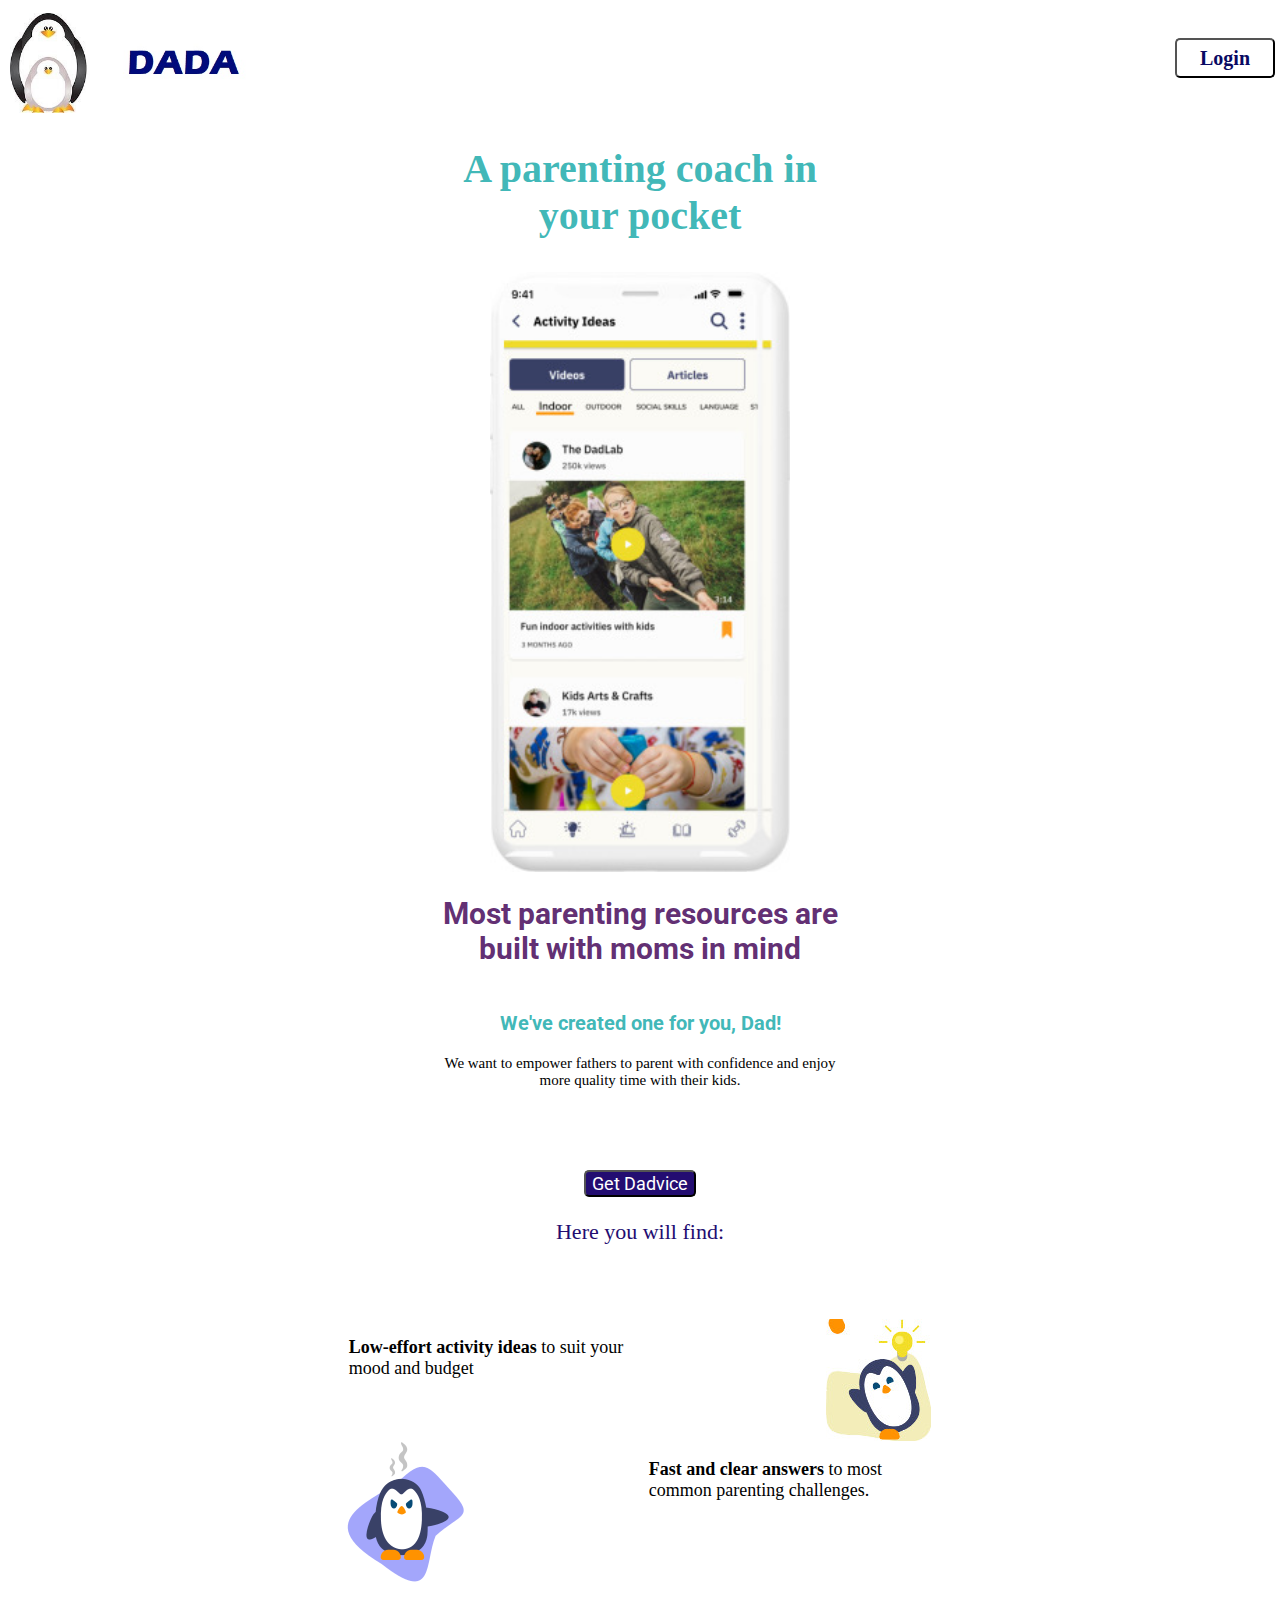
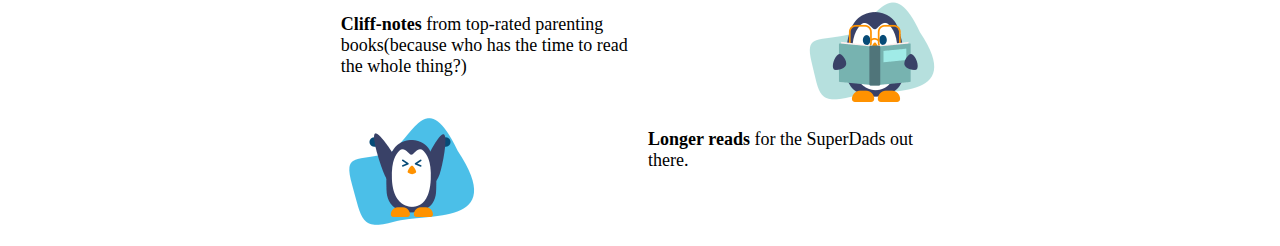
<file: Index.html>
<!DOCTYPE html>
<html lang="en">
<head>
    <meta charset="UTF-8">
    <meta http-equiv="X-UA-Compatible" content="IE=edge">
    <meta name="viewport" content="width=device-width, initial-scale=1.0">
    <title>Web Project</title>
    <link rel="stylesheet" href="styles.css"/>
</head>
<body>
    <header>
        <nav id="logonav">
                <div id="logodiv">
               <img id="logoimg" src="./images/logo.jpg"/>
                <!--li ><h1 id="dada">DADA</h1></li-->
               <button class="logo">Login</button>
                </div>
          </nav>
    </header>
    <div>
    <h1 id="h1">
        A parenting coach in your pocket
    </h1></div>
    <div>
    <img id="img1" src="./images/devmock.jpg"/>
    </div>
    <div>
        <h2 id="h2">
            Most parenting resources are built with moms in mind
        </h2>
        <h3 id="h3">
            We've created one for you, Dad!
        </h3>
        <p id="para1">
            We want to empower fathers to parent with confidence and enjoy more quality time with their kids.
        </p>
    </div>
    <div>
        <button id="button2">Get Dadvice</button>
    </div>
    <div id="para2">
        <p>Here you will find: </p>
    </div>
    <div class="imgpara">
        <div class="imgp1">
            <p class="paraim">
                <span class="para3">Low-effort activity ideas</span> to suit your mood and budget
            </p>
            <img class="peng" src="./images/penguin1.jpg"/>
        </div>
        <div class="imgp1">
            <img class="peng" src="./images/penguin2.png"/>
            <p class="paraim">
                <span class="para3">Fast and clear answers</span> to most common parenting challenges.
            </p>
        </div>
        <div class="imgp1">
            <p class="paraim">
                <span class="para3">Cliff-notes</span> from top-rated parenting books(because who has the time to read the whole thing?)
            </p>
            <img class="peng" src="./images/penguin3.png"/>
        </div>
        <div class="imgp1">
            <img class="peng" src="./images/penguin4.png"/>
            <p class="paraim">
                <span class="para3">Longer reads</span> for the SuperDads out there.
            </p>
        </div>
    </div>
</body>
</html>
</file>
<file: styles.css>
@import url("https://fonts.googleapis.com/css2?family=Dancing+Script&family=Lobster&family=Roboto&display=swap");
* {
  margin-left: auto;
  margin-right: auto;
}

#img1 {
  display: flex;
  flex-wrap: wrap;
  justify-content: center;
  align-items: center;
  height: 600px;
}

#logoimg {
  padding: 5px;
  height: 100px;
  margin-left: 5px;
}

#dada {
  font-weight: bold;
  font-family: "Lobster", cursive;
  font-size: 40px;
  margin-left: 90px;
  margin-top: 30px;
  width: 60px;
  color: rgb(9, 9, 99);
}

#logodiv {
  display: flex;
  flex-wrap: wrap;
  width: 100%;
  justify-content: flex-start;
  align-items: flex-start;
}

.logo {
  position: relative;
  right: 0px;
  top: 30px;
  width: 100px;
  height: 40px;
  background-color: white;
  border-color: black;
  border-radius: 5px;
  color: rgb(9, 9, 99);
  font-weight: bold;
  font-size: 20px;
  font-family: "Times New Roman", Times, serif;
  margin-right: 5px;
}

#h1 {
  color: rgba(32, 172, 172, 0.863);
  font-size: 40px;
  height: 100px;
  width: 400px;
  text-align: center;
}

#h2 {
  color: rgba(71, 10, 91, 0.863);
  font-size: 30px;
  height: 90px;
  width: 400px;
  font-family: "Roboto", sans-serif;
  text-align: center;
}

#h3 {
  color: rgba(32, 172, 172, 0.863);
  font-size: 20px;
  font-family: "Roboto", sans-serif;
  text-align: center;
}

#para1 {
  height: 100px;
  width: 400px;
  text-align: center;
  font-size: 15px;
}

#para2 {
  height: 100px;
  width: 300px;
  text-align: center;
  font-size: 22px;
  color: rgb(35, 13, 113);
}

#button2 {
  display: flex;
  flex-wrap: wrap;
  background-color: rgb(35, 13, 113);
  border-color: black;
  border-radius: 5px;
  color: white;
  font-size: 18px;
  font-family: "Roboto", sans-serif;
}

.para3 {
  font-weight: bold;
}

.imgp1 {
  display: flex;
  flex-direction: row;
  justify-content: space-around;
  flex-wrap: wrap;
  width: 60%;
  text-align: left;
  font-size: 18px;
}

.paraim {
  width: 38%;
}

@media only screen and (max-width: 600px) {
  body #para2 {
    width: 100%;
  }
}/*# sourceMappingURL=styles.css.map */
</file>
